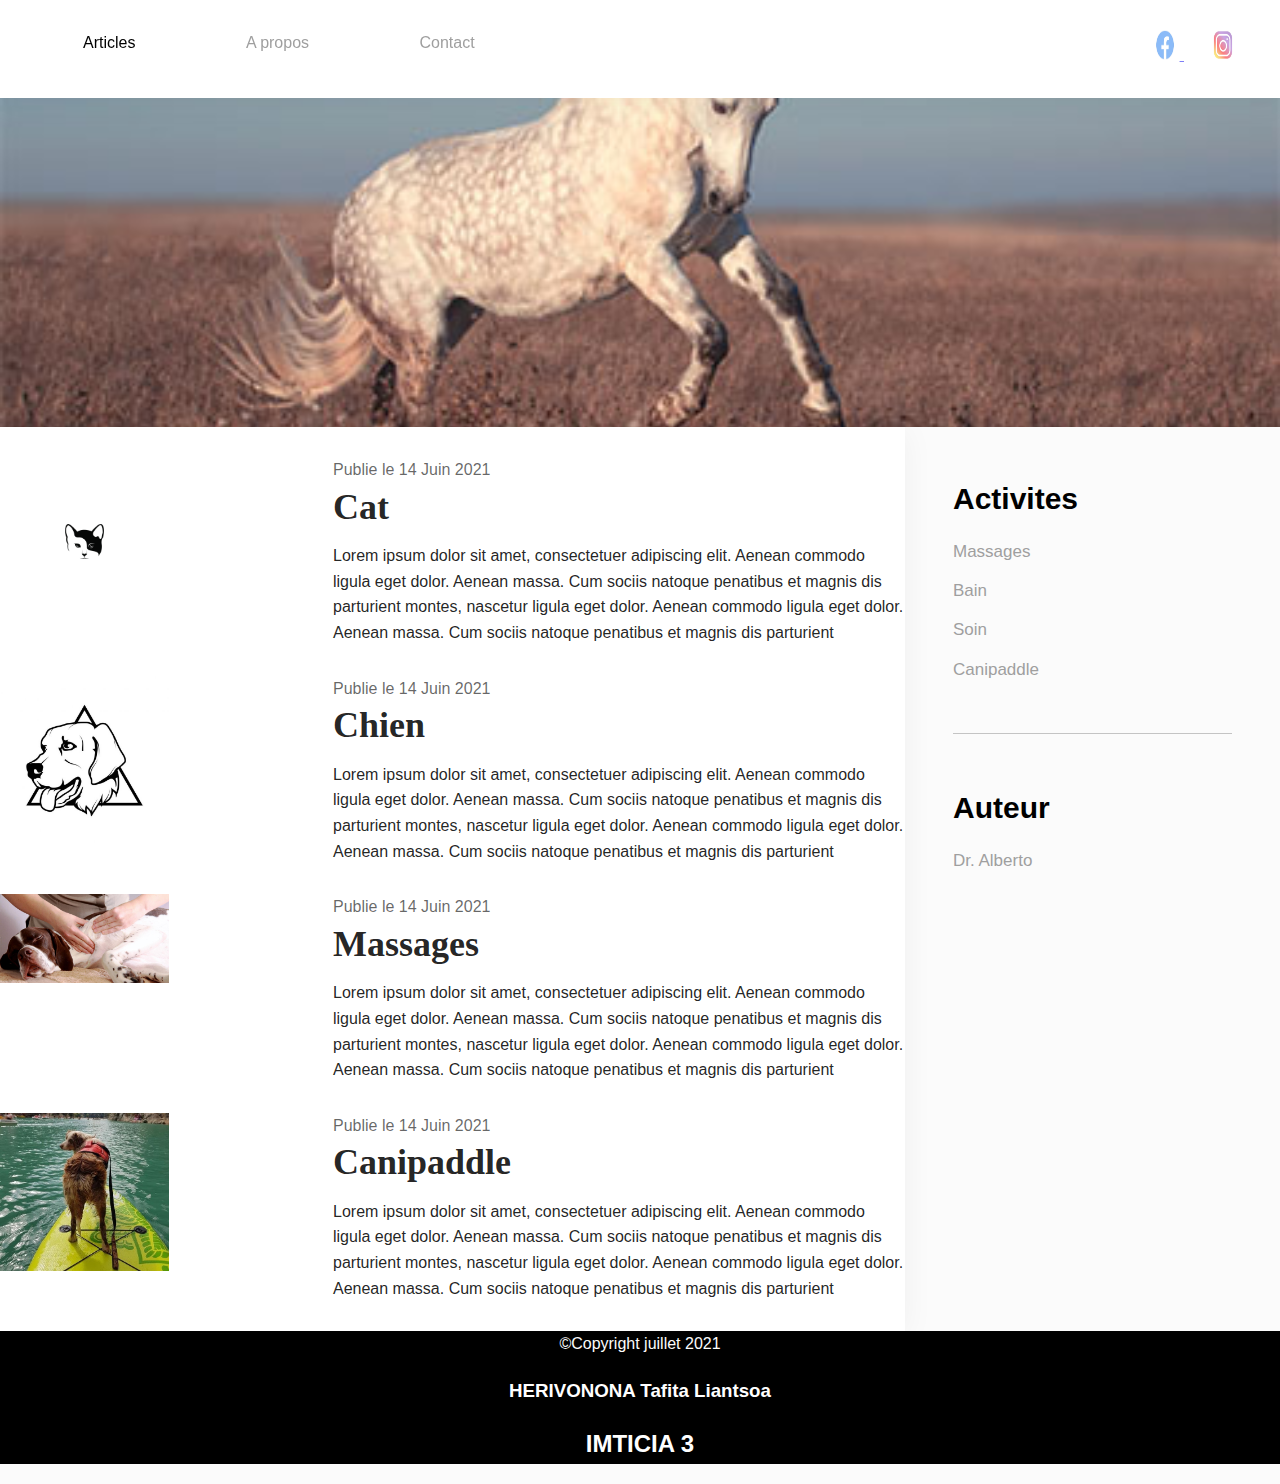
<file: index.html>
<!DOCTYPE html>
<html>
<head>
	<meta charset="utf-8">
	<meta name="viewport" content="width=device-width, initial-scale=1.0">
	<meta http-equiv="X-UA-Compatible">
	<title>HTMLL&CSS-BLOG</title>
	<link rel="stylesheet" href="style.css">
</head>
<body>
	<header class="topbar">
		<nav>
			<a href="index.html" class="active">Articles</a>
			<a href="apropos.html">A propos</a>
			<a href="Contact.html">Contact</a>
		</nav>
		<div class="social">
			<a href="www.facebook.com" title="Facebook">
				<img  height="30" width="30" src="img/facebook.jpg" title="Facebook">
			</a>
			<a href="www.instagram.com" title="Instagram">
				<img height="30" width="30" src="img/instagram.jpg" title="Instagram">
			</a>
		</div>
	</header>
	<div class="banniere"></div>
	<main class="main">
		<div class="container">
			<article class="article">
			<a href="article.html" class="article-img"><img src="img/cat1.png" alt="" height="500" width="500"></a>
			<div class="article-date">Publie le 14 Juin 2021</div>
			<h2 class="article-title"><a href="article.html">Cat</a></h2>
			<p>
				Lorem ipsum dolor sit amet, consectetuer adipiscing elit. Aenean commodo ligula eget dolor.
				Aenean massa. Cum sociis natoque penatibus et magnis dis parturient montes, nascetur ligula eget dolor.
				Aenean commodo ligula eget dolor.
				Aenean massa. Cum sociis natoque penatibus et magnis dis parturient 
			</p>
		</article>
		<article class="article">
			<a href="article1.html" class="article-img"><img src="img/dog1.jpg" alt="" ></a>
			<div class="article-date">Publie le 14 Juin 2021</div>
			<h2 class="article-title"><a href="article.html">Chien</a></h2>
			<p>
				Lorem ipsum dolor sit amet, consectetuer adipiscing elit. Aenean commodo ligula eget dolor.
				Aenean massa. Cum sociis natoque penatibus et magnis dis parturient montes, nascetur ligula eget dolor.
				Aenean commodo ligula eget dolor.
				Aenean massa. Cum sociis natoque penatibus et magnis dis parturient 
			</p>
		</article>
		<article class="article">
			<a href="article2.html" class="article-img"><img src="img/dog.jpg" alt="" ></a>
			<div class="article-date">Publie le 14 Juin 2021</div>
			<h2 class="article-title"><a href="article.html">Massages</a></h2>
			<p>
				Lorem ipsum dolor sit amet, consectetuer adipiscing elit. Aenean commodo ligula eget dolor.
				Aenean massa. Cum sociis natoque penatibus et magnis dis parturient montes, nascetur ligula eget dolor.
				Aenean commodo ligula eget dolor.
				Aenean massa. Cum sociis natoque penatibus et magnis dis parturient 
			</p>
		</article>
		<article class="article">
			<a href="article3`.html" class="article-img"><img src="img/canipaddle.jpg" alt="" height="100" width="100"></a>
			<div class="article-date">Publie le 14 Juin 2021</div>
			<h2 class="article-title"><a href="article.html">Canipaddle</a></h2>
			<p>
				Lorem ipsum dolor sit amet, consectetuer adipiscing elit. Aenean commodo ligula eget dolor.
				Aenean massa. Cum sociis natoque penatibus et magnis dis parturient montes, nascetur ligula eget dolor.
				Aenean commodo ligula eget dolor.
				Aenean massa. Cum sociis natoque penatibus et magnis dis parturient 
			</p>
		</article>
		</div>
	</main>

	<aside class="sidebar">
		<h4 class="sidebar-title">Activites</h4>
		<ul>
			<li><a href="">Massages</a></li>
			<li><a href="">Bain</a></li>
			<li><a href="">Soin</a></li>
			<li><a href="">Canipaddle</a></li>
		</ul>
		<hr>
		<h4 class="sidebar-title">Auteur</h4>
		<ul>	
			<li><a href="">Dr. Alberto</a></li>
		</ul>
	</aside>

	<footer class="footer">
		&copy;Copyright juillet 2021</b>
		<h3>HERIVONONA Tafita Liantsoa</h3>
		</b><h2>IMTICIA 3</h2>
	</footer>
</body>
</html>
</file>
<file: style.css>
* {
	box-sizing: border-box;
} 
body, html{
	font-size: 16px;
	color: rgba(0, 0, 0, .87);
	font-family: "Montserrat", sans-serif;
	line-height: 1.6; 
	margin: 0; 
	font-weight: 500;
	background: #FBFBFB;
} 
.topbar {
	position: fixed;
	background: #fff;
	top: 0;
	left: 0;
	right: 0;
	width: 100%;
	padding: 30px;
	z-index: 3;
	box-shadow: 0 4px 30px rgba(0, 0, 0, .05);
}
.topbar nav{
	float: left;
}
.topbar nav a{
	color: #9F9F9F;
	text-decoration: none;
	font-weight: 500;
	margin: 0 53px; 
}
.topbar nav a:hover, .topbar nav a.active {
	color: #000;
}
.social {
	float: right;	
}
.social a {
	padding: 0 12px;
	opacity: .5;
}
.social a:hover {
	opacity: 1;
}
.banniere{
	height: 427px;
	background: no-repeat center center / cover url("img/anim.jpg");

}
.main {
	float: left;
	background: #FFF;
	width: calc(100% - 375px);
	box-shadow: 0 4px 30px rgba(0, 0, 0, .05);
	position: relative;
	z-index: 2;
}
.sidebar {
	position: relative;
	float: right;
	font-size: 17px;
	height: 100%;
	width: 375px;
	padding: 48px;
	z-index: 1; 
}
.sidebar-title {
	font-size: 30px;
	color: #000;
	margin: 15px 0;
}
.sidebar-title:first-child {
	margin-top: 0;
}
.sidebar a{
	color: #9F9F9F;
	text-decoration: none;
}
.sidebar ul {
	margin: 0;
	padding: 0;
	list-style: none;
}
.sidebar li{
	padding: 6px 0;
}
.sidebar li:first-child{
	padding-top: 0;
}
.sidebar li:last-child{
	padding-bottom: 0;
}
.sidebar a:hover {
	text-decoration: underline;
}
.sidebar hr{
	border:none;
	background: #C4C4C4;
	height: 1px; 
	margin: 50px 0;
}
.container {
	margin: 0 auto;
	max-width: 920px;
}
.article {
	position: relative;
	margin: 30px 0;
	padding-left: 333px;
	min-height: 180px;
}
.article a {
	color: inherit;
	text-decoration: none;
}
.article a:hover{
	text-decoration: underline;
}
.article-img {
	position: absolute;
	left: 0;
	top: 0;
	width: 308px;
	margin-right: 50px;
}
.article-img img {
	width: 55%; 
	height: auto;
}
.article-date {
	font-weight: 300px;
	color: rgba(0, 0, 0, .6);
	margin-bottom: 5px; 
}
.article-title {
	font-size: 2.25rem;
	line-height: 1.1;
	font-family: "Cardo", serif;
	margin: 0 0 15px 0;
}
.footer {
	clear: both; 
	text-align: center;
	color: #FFF;
	background: #000;
}
</file>
